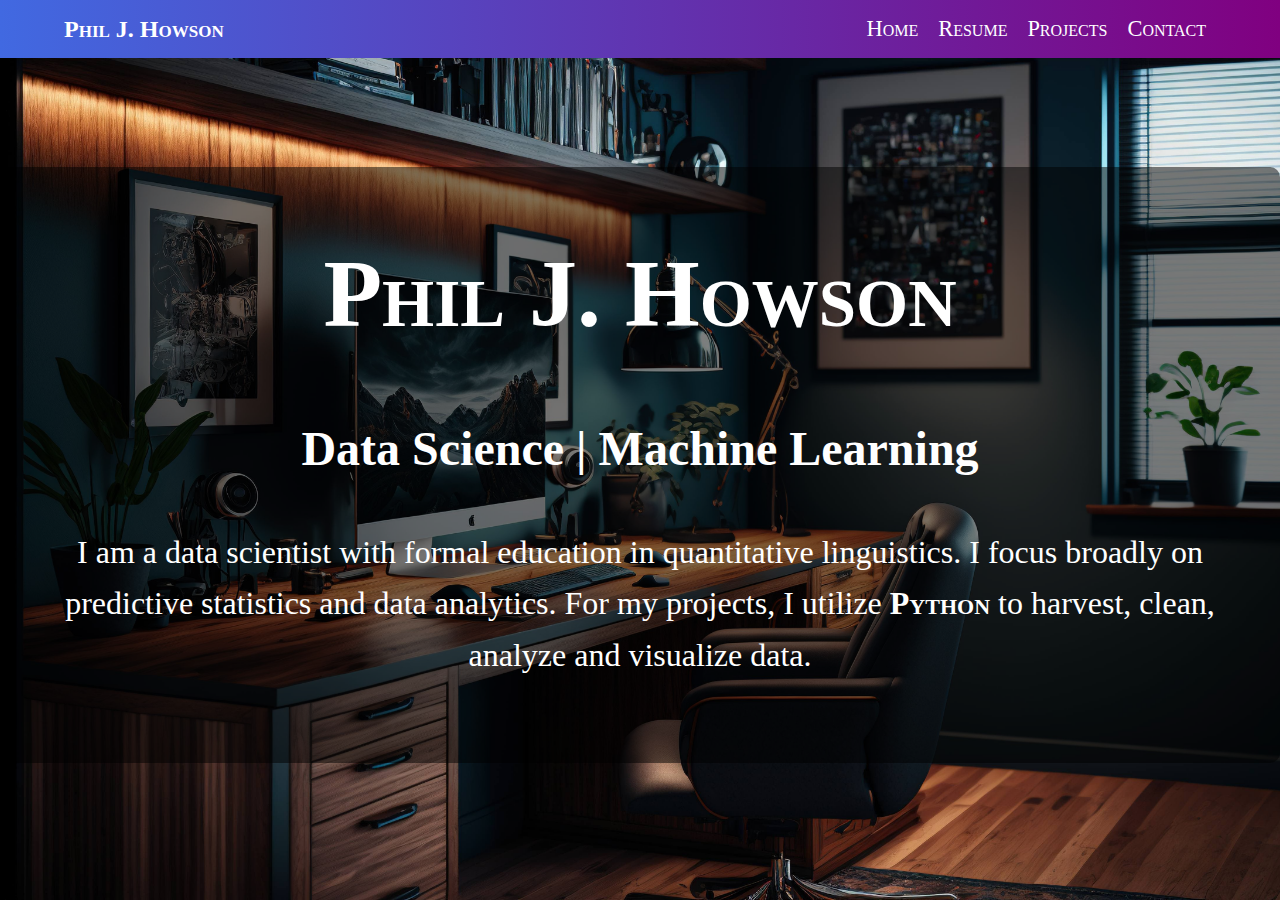
<file: index.html>
<!DOCTYPE html>

<head>
    <meta charset="UTF-8">
    <meta name="viewport" content="width=device-width, initial-scale=1.0">
    <title>Phil J. Howson</title>
    <link rel="stylesheet" href="css/style.css">
</head>

<body>
    <header>
        <div class="header-container">
            <div class="name">
                <h1>Phil J. Howson</h1>
            </div>
            <nav class="nav-links">
                <ul>
                    <li><a href="index.html">Home</a></li>
					<li><a href="resume.html">Resume</a></li>
                    <li><a href="projects.html">Projects</a></li>
                    <li><a href="contact.html">Contact</a></li>
                </ul>
            </nav>
        </div>
    </header>
	

    <section class="hero">
        <h1>Phil J. Howson</h1>
		<h2>Data Science | Machine Learning</h2>
        <p>I am a data scientist with formal education in quantitative linguistics.
			I focus broadly on predictive statistics and data analytics. For my projects,
			I utilize <span class="highlight">Python</span> to harvest, clean, analyze and visualize data.
		</p>
    </section>
	
</body>
</file>
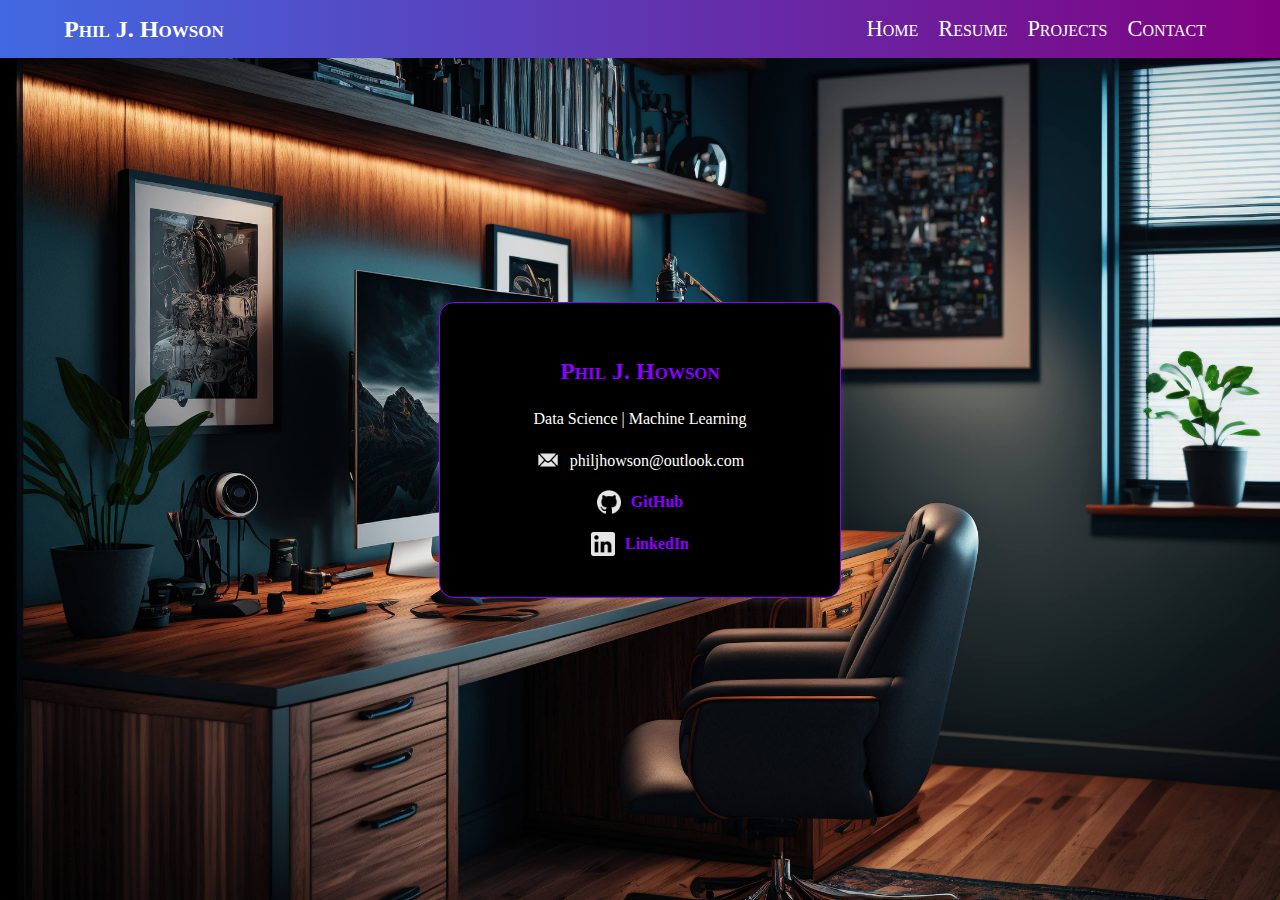
<file: contact.html>
<!DOCTYPE html>
<html lang="en">

<head>
    <meta charset="UTF-8">
    <meta name="viewport" content="width=device-width, initial-scale=1.0">
    <title>Phil J. Howson</title>
    <link rel="stylesheet" href="css/style.css">
    <style>
        body {
            background-color: #1a1a1a; /* Dark mode */
            color: white;
            display: flex;
            justify-content: center; /* Center card */
            align-items: center;
            height: 100vh; /* Full screen height */
            margin: 0;
        }

        .project-box {
            width: 350px; /* Fixed width for a card look */
            padding: 25px;
            background: black; /* Slightly lighter black */
            border: 1px solid #8c00ff; /* Subtle accent */
            border-radius: 15px; /* Rounded edges */
            text-align: center; /* Centered text */
            box-shadow: 0px 4px 10px rgba(255, 255, 255, 0.1); /* Soft shadow */
            margin: 20px;
        }

        .project-box h3 {
            color: #8c00ff;
            margin-bottom: 10px;
            font-size: 1.5em;
        }

        .project-box p {
            display: flex;
            align-items: center;
            justify-content: center;
            gap: 10px; /* Space between icon & text */
            font-size: 1em;
        }

        .project-box img {
            width: 24px; /* Icon size */
            height: auto;
            filter: brightness(0.9);
        }

        .project-box a {
            color: #8c00ff;
            text-decoration: none;
            font-weight: bold;
        }

        .project-box a:hover {
            text-decoration: underline;
        }
    </style>
</head>

<body>
    <header>
        <div class="header-container">
            <div class="name">
                <h1>Phil J. Howson</h1>
            </div>
            <nav class="nav-links">
                <ul>
                    <li><a href="index.html">Home</a></li>
                    <li><a href="resume.html">Resume</a></li>
                    <li><a href="projects.html">Projects</a></li>
                    <li><a href="contact.html">Contact</a></li>
                </ul>
            </nav>
        </div>
    </header>
    <div class="project-box">
        <h3 style="font-variant: small-caps;">Phil J. Howson</h3>
        <p>Data Science | Machine Learning</p>
        <p><img src="images/email.jpg" alt="Email Icon"> philjhowson@outlook.com</p>
        <p><img src="images/github.jpg" alt="GitHub Icon"> <a href="https://github.com/philjhowson">GitHub</a></p>
        <p><img src="images/linkedin.png" alt="LinkedIn Icon"> <a href="https://www.linkedin.com/in/philjhowson/">LinkedIn</a></p>
    </div>

</body>

</html>
</file>
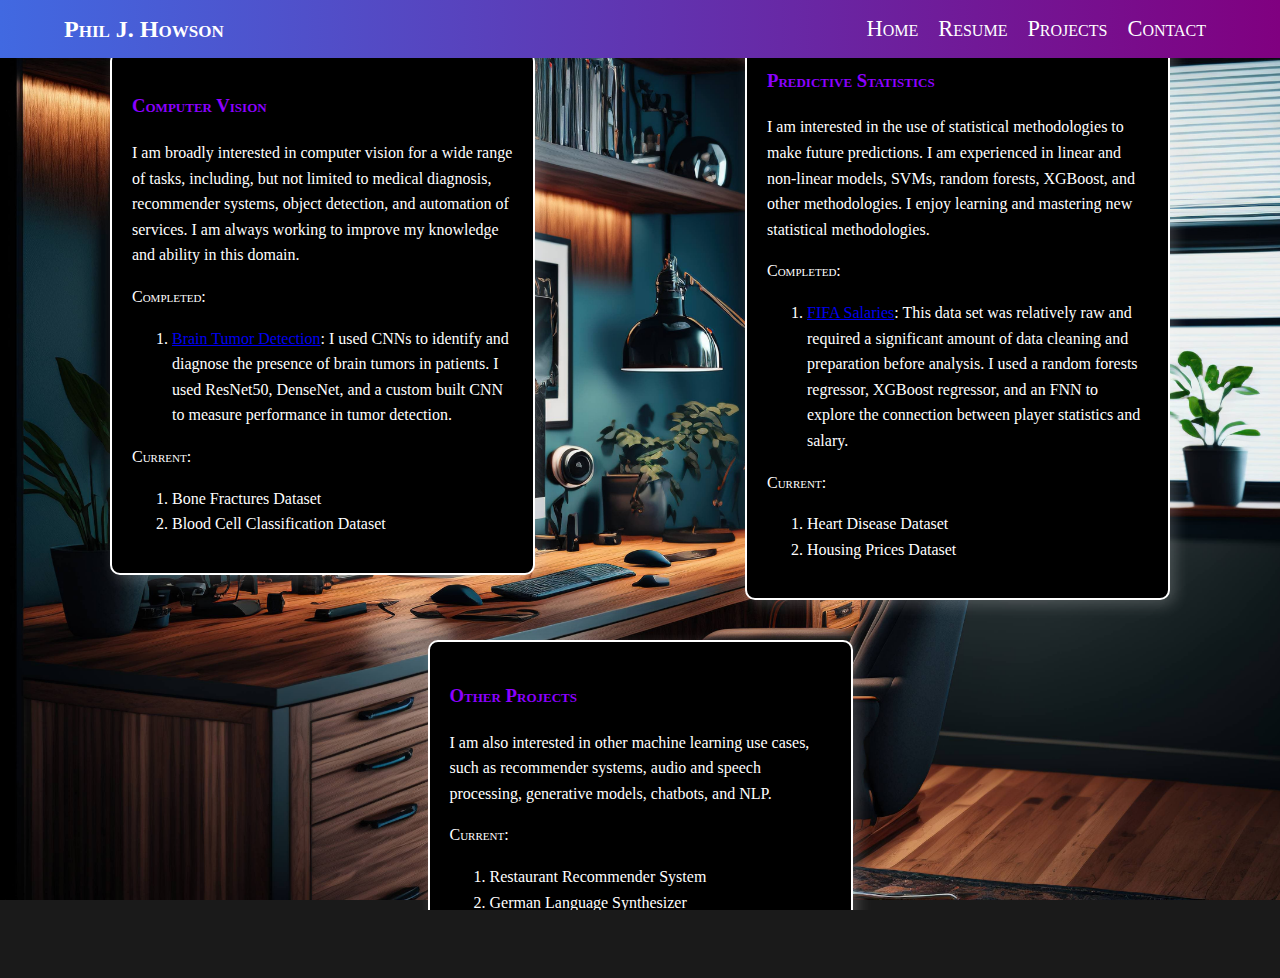
<file: projects.html>
<!DOCTYPE html>

<head>
    <meta charset="UTF-8">
    <meta name="viewport" content="width=device-width, initial-scale=1.0">
    <title>Phil J. Howson</title>
    <link rel="stylesheet" href="css/style.css">

    <style>
        body {
            background-color: #1a1a1a; /* Dark mode, baby */
            color: white;
            display: flex;
            flex-wrap: wrap;
            justify-content: space-around;
            padding: 5px;
        }

        .project-box {
            width: 30%;
            min-width: 250px;
            max-width: 400px;
            padding: 20px;
            background: black;
            border: 2px solid white;
            border-radius: 10px;
            text-align: left;
            box-shadow: 5px 5px 15px rgba(255, 255, 255, 0.2);
            margin: 20px;
        }

        h3 {
            color: #8c00ff;
        }
    </style>
</head>
<body>

    <header>
        <div class="header-container">
            <div class="name">
                <h1>Phil J. Howson</h1>
            </div>
            <nav class="nav-links">
                <ul>
                    <li><a href="index.html">Home</a></li>
                    <li><a href="resume.html">Resume</a></li>
                    <li><a href="projects.html">Projects</a></li>
                    <li><a href="contact.html">Contact</a></li>
                </ul>
            </nav>
        </div>
    </header>

    <div class="project-box">
        <h3 style="font-variant: small-caps;">Computer Vision</h3>
        <p>I am broadly interested in computer vision for a wide range of tasks, including, but not limited to
            medical diagnosis, recommender systems, object detection, and automation of services. I am always
            working to improve my knowledge and ability in this domain.</p>
        <p style="font-variant: small-caps;">Completed:</p><p>
            <ol>
                <li><a href = "https://github.com/philjhowson/BrainTumorDetection">Brain Tumor Detection</a>:
                I used CNNs to identify and diagnose the presence of brain tumors in patients. I used ResNet50,
                DenseNet, and a custom built CNN to measure performance in tumor detection.</li></ol></p>
            <p style="font-variant: small-caps;">Current:</p><p>
            <ol>
                <li>Bone Fractures Dataset</li>
                <li>Blood Cell Classification Dataset</li>
            </ol>
        </p>
    </div>

    <div class="project-box">
        <h3 style="font-variant: small-caps;">Predictive Statistics</h3>
        <p>I am interested in the use of statistical methodologies to make future predictions. I am experienced in
            linear and non-linear models, SVMs, random forests, XGBoost, and other methodologies. I enjoy learning
            and mastering new statistical methodologies.</p>
        <p style="font-variant: small-caps;">Completed:</p><p>
            <ol>
                <li><a href = "https://github.com/philjhowson/Data_Cleaning_FIFA">FIFA Salaries</a>: This data set
                was relatively raw and required a significant amount of data cleaning and preparation before analysis.
                I used a random forests regressor, XGBoost regressor, and an FNN to explore the connection between
                player statistics and salary.</li>
            </ol>
        <p style="font-variant: small-caps;">Current:</p><p>
            <ol>
                <li>Heart Disease Dataset</li>
                <li>Housing Prices Dataset</li>
            </ol>
    </div>

    <div class="project-box">
        <h3 style="font-variant: small-caps;">Other Projects</h3>
        <p>I am also interested in other machine learning use cases, such as recommender systems, audio and speech
            processing, generative models, chatbots, and NLP.</p>
        <p style="font-variant: small-caps;">Current:</p><p>
            <ol>
                <li>Restaurant Recommender System</li>
                <li>German Language Synthesizer</li>
            </ol> 
        </p>
    </div>

</body>
</html>
</file>
<file: css/style.css>
h1 {
    margin: 0;
    font-size: 1.5em;
    font-variant: small-caps; 
}

.highlight {
    font-weight: bold;
    font-variant: small-caps; 
}

html, body {
    height: 100%;
    margin: 0;
    padding: 0;
    overflow-x: hidden; /* Prevents horizontal scrolling */
}

body {
    font-family: 'Times New Roman', Times, serif;
    line-height: 1.6;
    margin: 0;
    padding: 50 px;
	background-image: url('../images/home_background.jpg'); /* Ensure the path is correct */
    background-size: cover; /* Make the background image cover the whole viewport */
    background-position: center; /* Center the background image */
    background-repeat: no-repeat; /* Prevent the background image from repeating */
    background-attachment: fixed; /* Optional: make the background image fixed during scroll */
    display: grid; /* Use Grid */
    place-items: center; /* Center items both horizontally and vertically */
    color: #fff; /* Ensure text is readable against the background */
    text-align: center; /* Center text horizontally */
    margin: 0; /* Remove default margin */

}

header {
    background: linear-gradient(to left, #800080, #4169E1);
    color: #fff;
    padding: 10px 0;
    position: fixed;
    width: 100%;
    top: 0;
    z-index: 1000;
}

.header-container {
    display: flex;
    justify-content: space-between;
    align-items: center;
    width: 90%;
    margin: 0 auto;
}


.nav-links ul {
    list-style: none;
    padding: 0;
    margin: 0;
    display: flex;
}

.nav-links ul li {
    margin: 0 10px;
}

.nav-links ul li a {
    color: #fff;
    text-decoration: none;
    font-variant: small-caps;
	font-size: 1.4em;
}

.name h1 {
	    font-variant: small-caps; 
}

section {
	margin-top: 50px;
    margin-bottom: 20px;
}

.hero {
    text-align: center;
    padding: 50px; /* Optional: Add padding to make content more readable */
	align-items: center;
	text-align: center;
	font-size: 2em;
	background: rgba(0, 0, 0, 0.5); /* Optional: Add a semi-transparent background for better readability */
    border-radius: 10px; /* Optional: Add rounded corners */
}

.hero h1 {
	font-size: 3em
}

.pdf-container {
    width: 80%; /* Adjust width as necessary */
    height: 80vh; /* Adjust height as necessary */
    display: flex;
    justify-content: center;
    align-items: center;
}

/* Style the iframe */
.pdf-frame {
    width: 100%;
    height: 100%;
    border: none; /* Remove border if any */
}

footer {
    background: linear-gradient(to right, #800080, #4169E1);
    color: #fff;
    text-align: center;
    padding: 1em 0;
}
</file>
